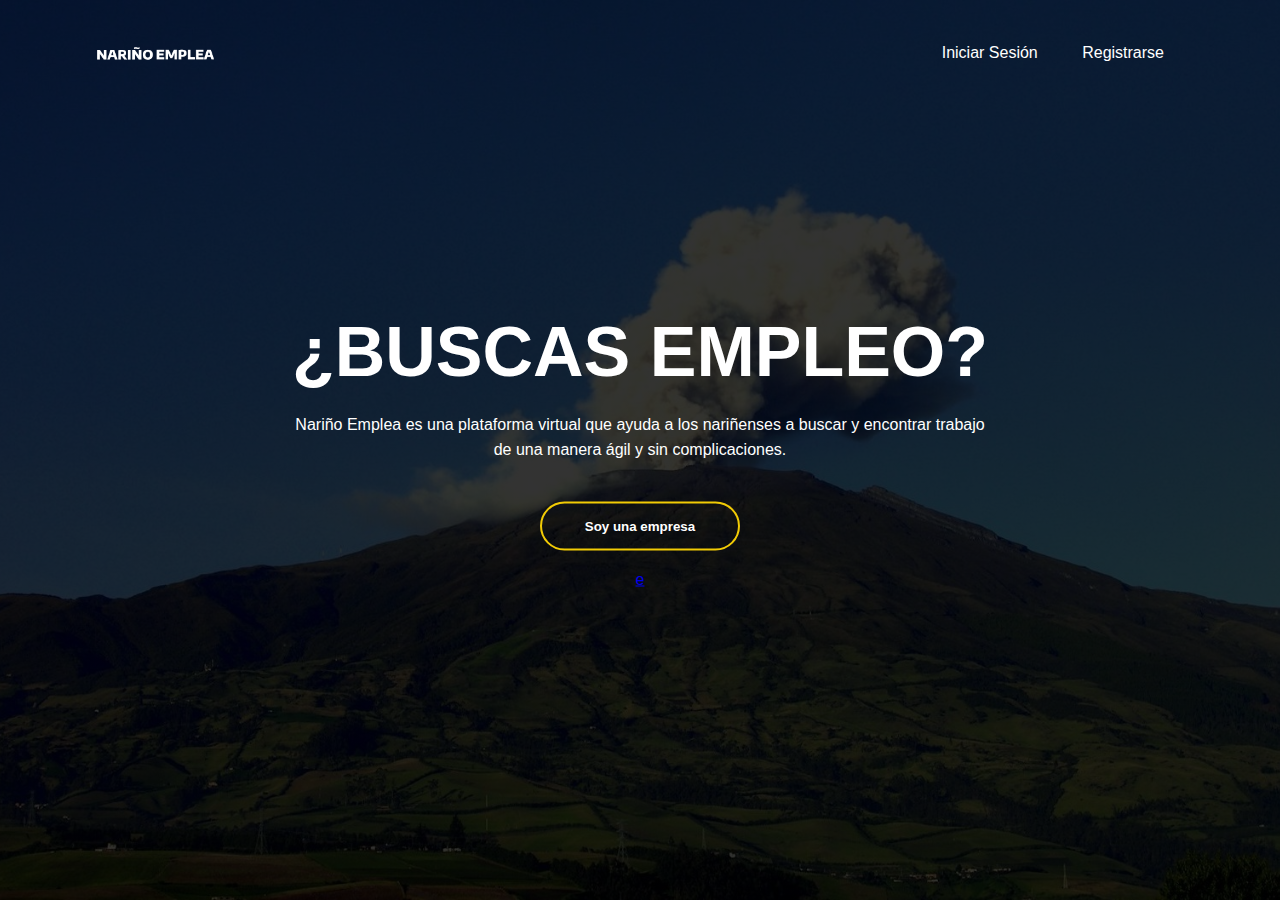
<file: index.html>
<!DOCTYPE html>
<html lang="es">
<head>
    <meta charset="UTF-8">
    <meta name="viewport" content="width=device-width, initial-scale=1.0">
    <title>Nariño Emplea</title>
    <link rel="stylesheet" href="assets/css/styleindex.css">
    <link rel="icon" href="assets/img/NE ico nb.png">
</head>
<body>
    <div class="banner">
        <div class="navbar">
            <img src="assets/img/logo.png" class="logo" alt="Logo de Nariño Emplea">
            <ul>
                <li><a href="http://localhost/NarinoEmplea/front/login/loginuser.php">Iniciar Sesión</a></li>
                <li><a href="http://localhost/NarinoEmplea/front/create/create_user.html">Registrarse</a></li>
            </ul>
        </div>
        <div class="content">
            <h1>¿BUSCAS EMPLEO?</h1>
            <p>Nariño Emplea es una plataforma virtual que ayuda a los nariñenses a buscar y encontrar trabajo
            <br>de una manera ágil y sin complicaciones.</p>   
            <button type="button"><span></span>Soy una empresa</button>
            <div class="button-link">
                <a href="http://localhost/NarinoEmplea/front/indexcompany.html" class="button-link">
                    <span></span>e
                </a>
            </div>       
        </div>
    </div>
</body>
</html>
</file>
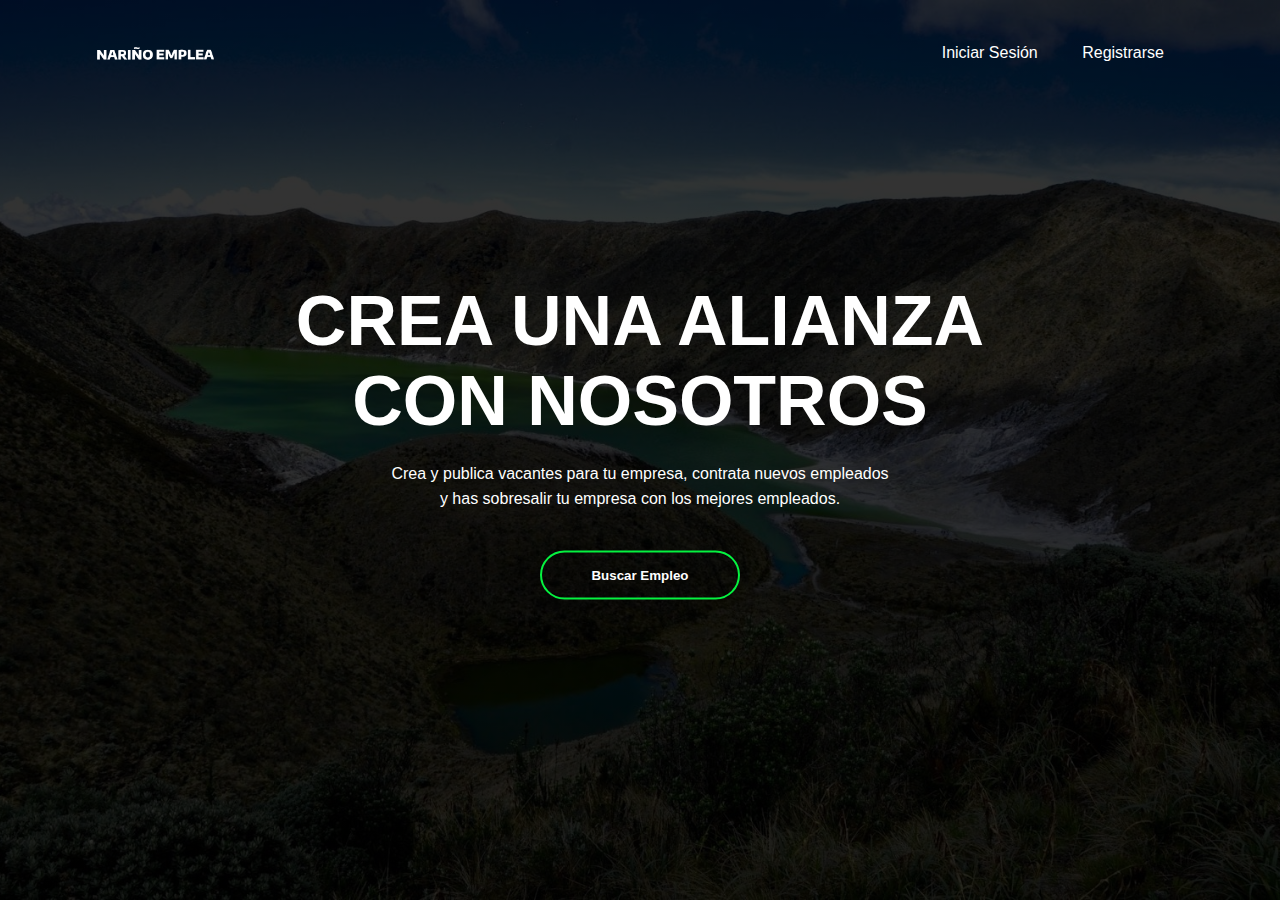
<file: front/indexcompany.html>
<!DOCTYPE html>
<html lang="es">
<head>
    <meta charset="UTF-8">
    <meta name="viewport" content="width=device-width, initial-scale=1.0">
    <title>Nariño Emplea | Empresa</title>
    <link rel="stylesheet" href="../assets/css/styleindexcompany.css">
    <link rel="icon" href="../assets/img/NE ico nb.png">
</head>
<body>
    <div class="banner">
        <div class="navbar">
            <img src="../assets/img/logo.png" class="logo" alt="Logo de Nariño Emplea">
            <ul>
                <li><a href="http://localhost/NarinoEmplea/front/login/logincompany.html">Iniciar Sesión</a></li>
                <li><a href="http://localhost/NarinoEmplea/front/create/create_company.html">Registrarse</a></li>
            </ul>
        </div>
        <div class="content">
            <h1>CREA UNA ALIANZA <br> CON NOSOTROS</h1>
            <p>Crea y publica vacantes para tu empresa, contrata nuevos empleados
            <br>y has sobresalir tu empresa con los mejores empleados.</p>
            <div>
                <a href = "http://localhost/NarinoEmplea/index.html"><button type="button"><span></span>Buscar Empleo</button></a> 
                <!-- <a href="front/create_company.html">C</a> -->
            </div>
        </div>
    </div>
</body>
</html>
</file>
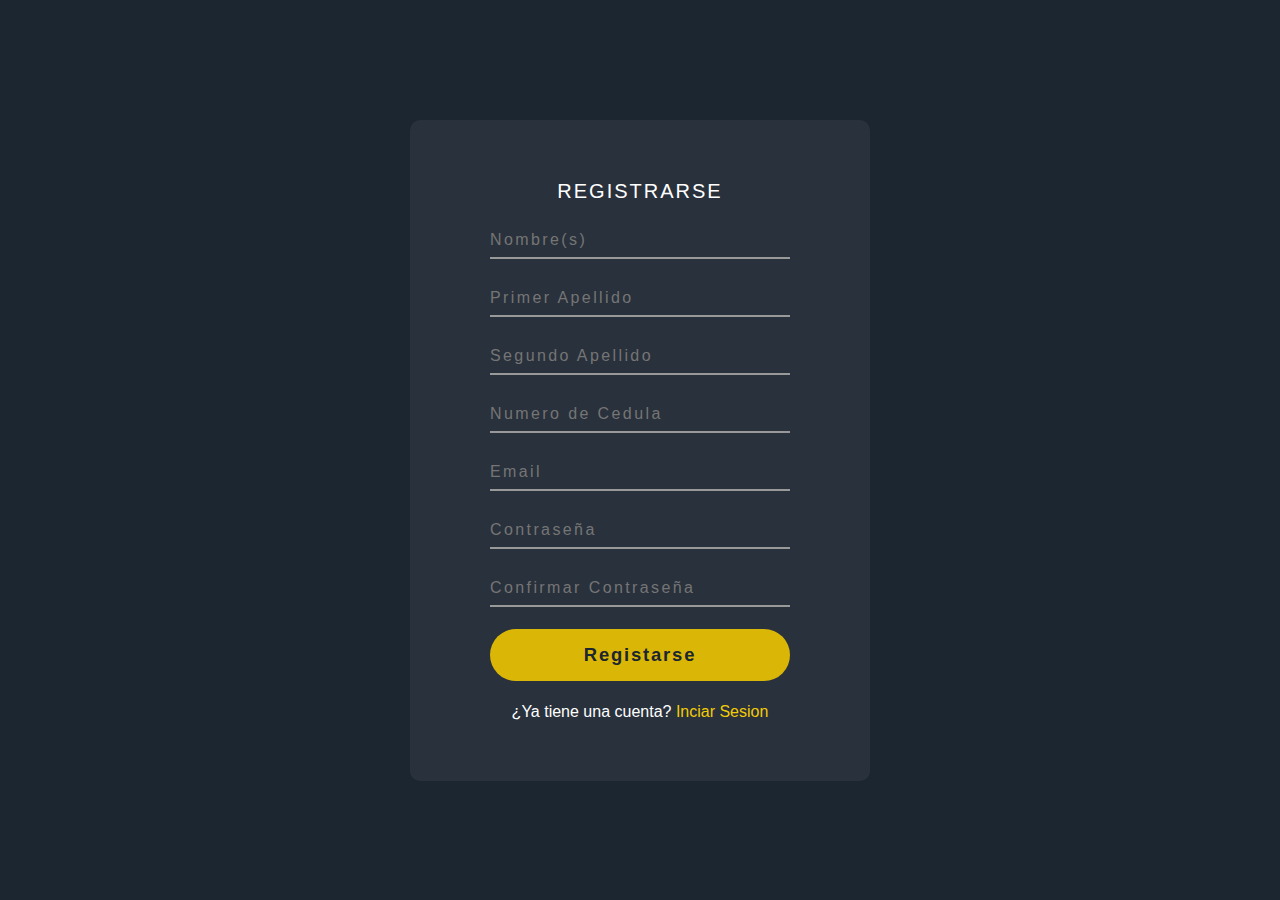
<file: front/register_user.html>
<!DOCTYPE html>
<html lang="es">
<head>
    <meta charset="UTF-8">
    <meta name="viewport" content="width=device-width, initial-scale=1.0">
    <title>Nariño Emplea | Registrarse</title>
    <link rel="stylesheet" href="../assets/css/styleregister.css">
</head>
<body>
    <form action="http://localhost/Narino_Emplea/back/register.php" method="post">
        <h1>Registrarse</h1>
        <div class="inputBox">
            <input name="name" type="text" placeholder="Nombre(s)" required>
        </div>
        <div class="inputBox">
            <input name="l_name" type="text" placeholder="Primer Apellido" required>
        </div>
        <div class="inputBox">
            <input name="sl_name" placeholder="Segundo Apellido" type="text" required>
        </div>
        <div class="inputBox">
            <input name="ced" placeholder="Numero de Cedula" type="text" required>
        </div>
        <div class="inputBox">
            <input name="email" placeholder="Email" type="text" required>
        </div>
        <div class="inputBox">
            <input name="pass" placeholder="Contraseña" type="password" required>
        </div>
        <div class="inputBox">
            <input name="passc" placeholder="Confirmar Contraseña" type="password" required>
        </div>
        <div class="inputBox">
            <input type="submit" value="Registarse">
        </div>
        <p>¿Ya tiene una cuenta? <a href="#">Inciar Sesion</a></p>
    </form>
</body>
</html>
</file>
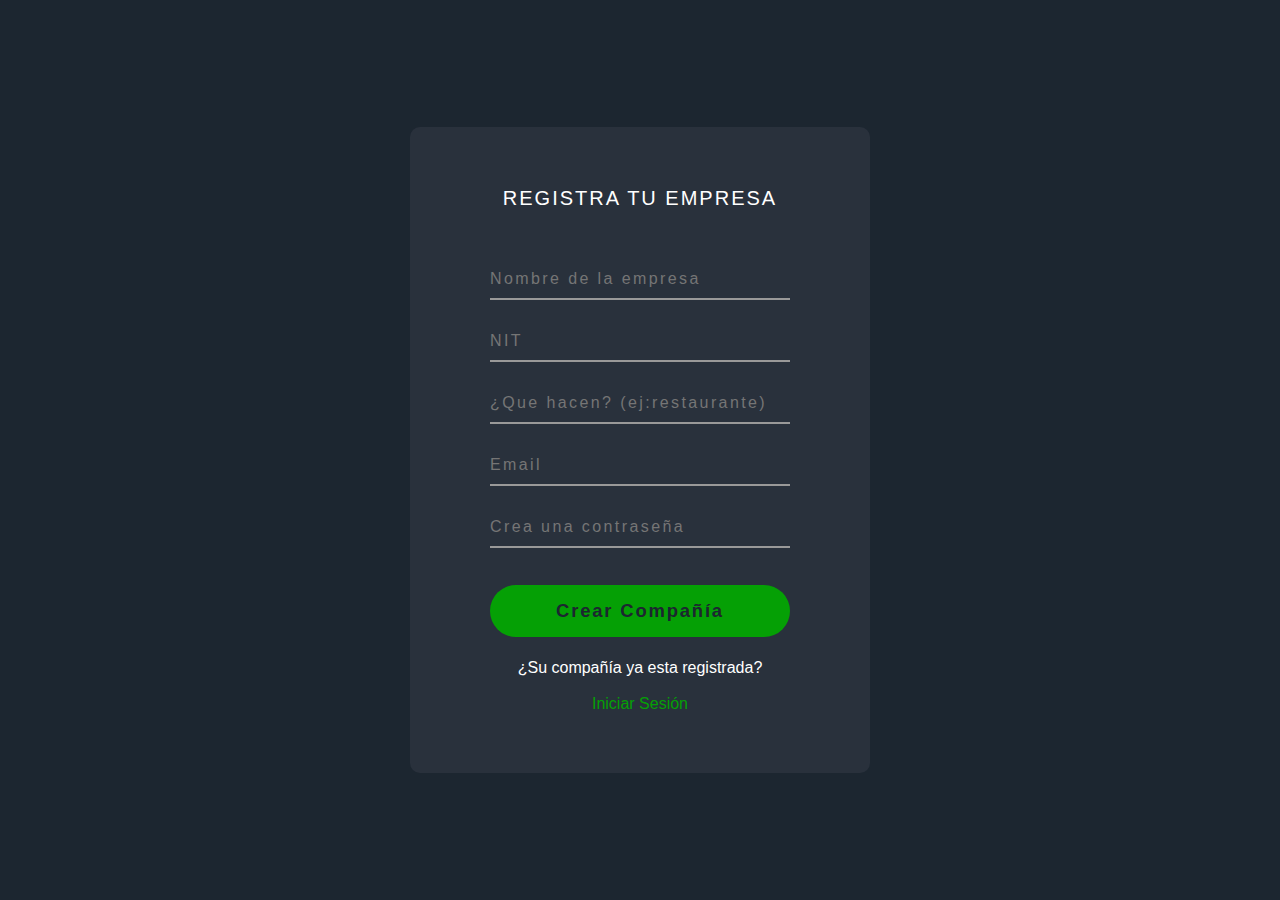
<file: front/create/create_company.html>
<!DOCTYPE html>
<html lang="es">
<head>
    <meta charset="UTF-8">
    <meta name="viewport" content="width=device-width, initial-scale=1.0">
    <title>Nariño Emplea | Registrarse</title>
    <link rel="stylesheet" href="../../assets/css/stylelogincompany.css">
    <link rel="icon" href="../../assets/img/NE ico nb.png">
</head>
<body>
    <form action="http://localhost/NarinoEmplea/back/create/create_company.php" method="post">
        <h1>Registra tu Empresa</h1>
        <div class="inputBox">
            <input name="name" type="text" placeholder="Nombre de la empresa" required>
        </div>
        <div class="inputBox">
            <input name="nit" type="text" placeholder="NIT" required onkeypress='return event.charCode >= 48 && event.charCode <= 57'>
        </div>
        <div class="inputBox">
            <input name="des" type="text" placeholder="¿Que hacen? (ej:restaurante)" required>
        </div>
        <div class="inputBox">
            <input name="email" type="email" placeholder="Email" required>
        </div>
        <div class="inputBox">
            <input name="pass" type="password" placeholder="Crea una contraseña" required>
        </div>
        <div class="inputBox">
            <input type="submit" value="Crear Compañía">
        </div>
        <p>¿Su compañía ya esta registrada? <br> <br><a href="http://localhost/NarinoEmplea/front/login/logincompany.html">Iniciar Sesión</a></p>

    </form>
</body>
</html>
</file>
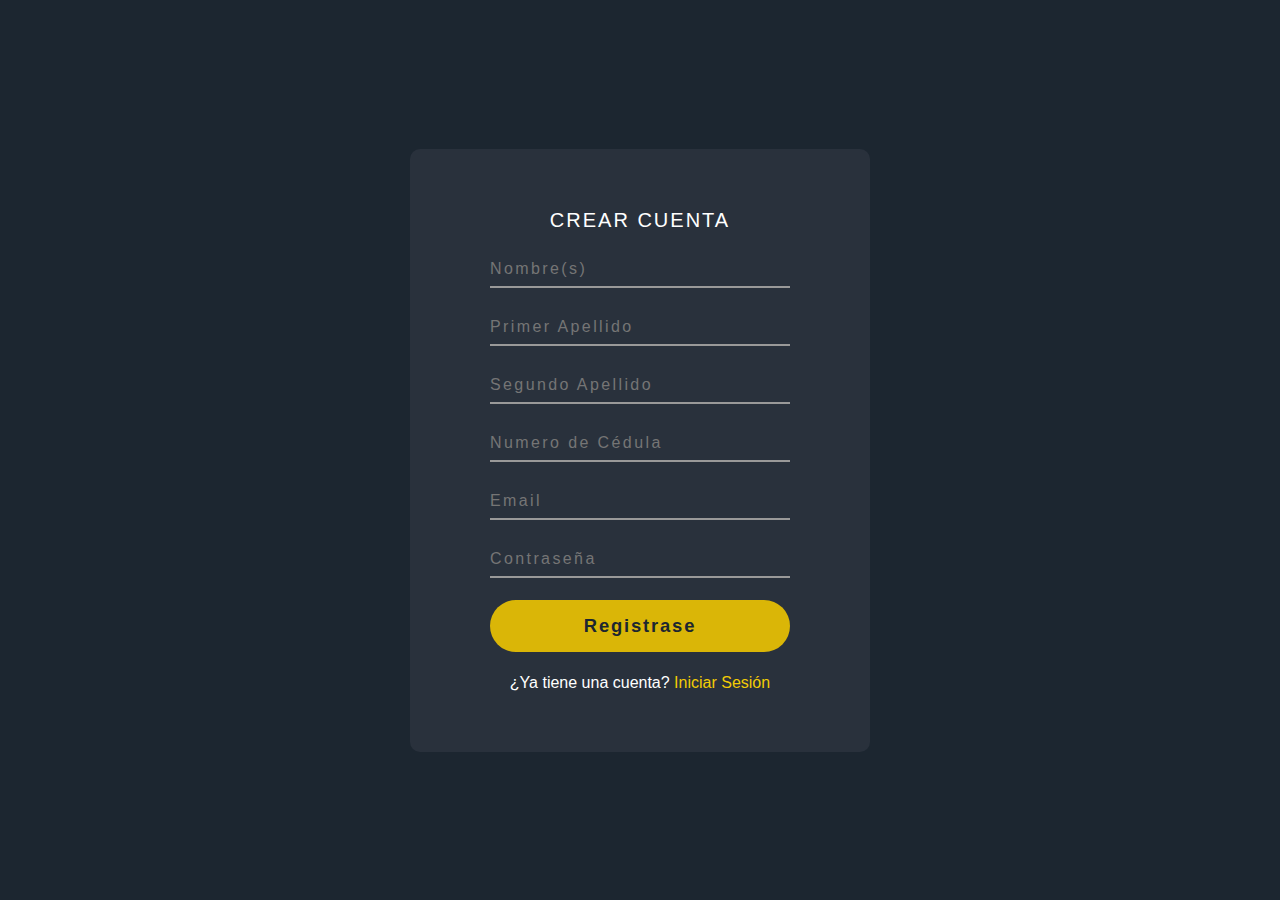
<file: front/create/create_user.html>
<!DOCTYPE html>
<html lang="es">
<head>
    <meta charset="UTF-8">
    <meta name="viewport" content="width=device-width, initial-scale=1.0">
    <title>Nariño Emplea | Registrarse</title>
    <link rel="stylesheet" href="../../assets/css/styleregister.css">
    <link rel="icon" href="../../assets/img/NE ico nb.png">

</head>
<body>
    <form action="http://localhost/NarinoEmplea/back/create/register.php" method="post">
        <h1>Crear Cuenta</h1>
        <div class="inputBox">
            <input name="name" type="text" placeholder="Nombre(s)" required>
        </div>
        <div class="inputBox">
            <input name="l_name" type="text" placeholder="Primer Apellido" required>
        </div>
        <div class="inputBox">
            <input name="sl_name" placeholder="Segundo Apellido" type="text" required>
        </div>
        <div class="inputBox">
            <input name="ced" placeholder="Numero de Cédula" type="text" required  onkeypress='return event.charCode >= 48 && event.charCode <= 57' maxlength="11" minlength="5"> 
        </div>
        <div class="inputBox">
            <input name="email" placeholder="Email" type="email" required>
        </div>
        <div class="inputBox">
            <input name="pass" placeholder="Contraseña" type="password" required>
        </div>
        <div class="inputBox">
            <input type="submit" value="Registrase">
        </div>
        <p>¿Ya tiene una cuenta? <a href="http://localhost/NarinoEmplea/front/login/loginuser.html">Iniciar Sesión</a></p>
    </form>
</body>
</html>
</file>
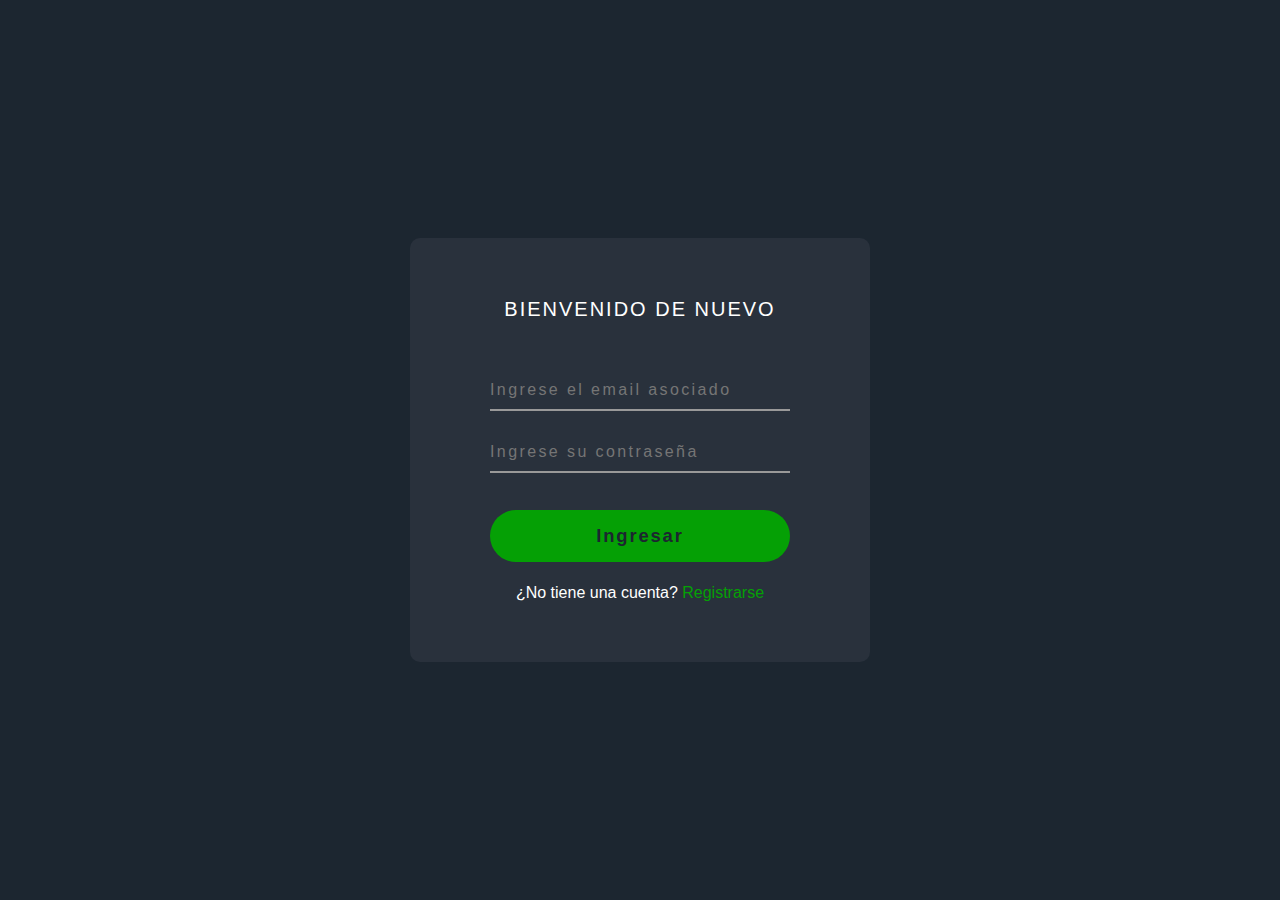
<file: front/login/logincompany.html>
<!DOCTYPE html>
<html lang="en">
<head>
    <meta charset="UTF-8">
    <meta name="viewport" content="width=device-width, initial-scale=1.0">
    <title>Iniciar Sesión</title>
    <link rel="stylesheet" href="../../assets/css/stylelogincompany.css">
    <link rel="icon" href="../../assets/img/NE ico nb.png">
</head>
<body>
<form action="http://localhost/NarinoEmplea/back/login/logincompany.php" method="post">
        <h1>Bienvenido de nuevo</h1>
        <div class="inputBox">
            <input name="email" type="text" placeholder="Ingrese el email asociado" required>
        </div>
        <div class="inputBox">
            <input name="pass" type="password" placeholder="Ingrese su contraseña" required>
        </div>
        <div class="inputBox">
            <input type="submit" value="Ingresar">
        </div>
        <p>¿No tiene una cuenta? <a href="http://localhost/NarinoEmplea/front/create/create_company.html">Registrarse</a></p>
    </form>
</body>
</html>
</file>
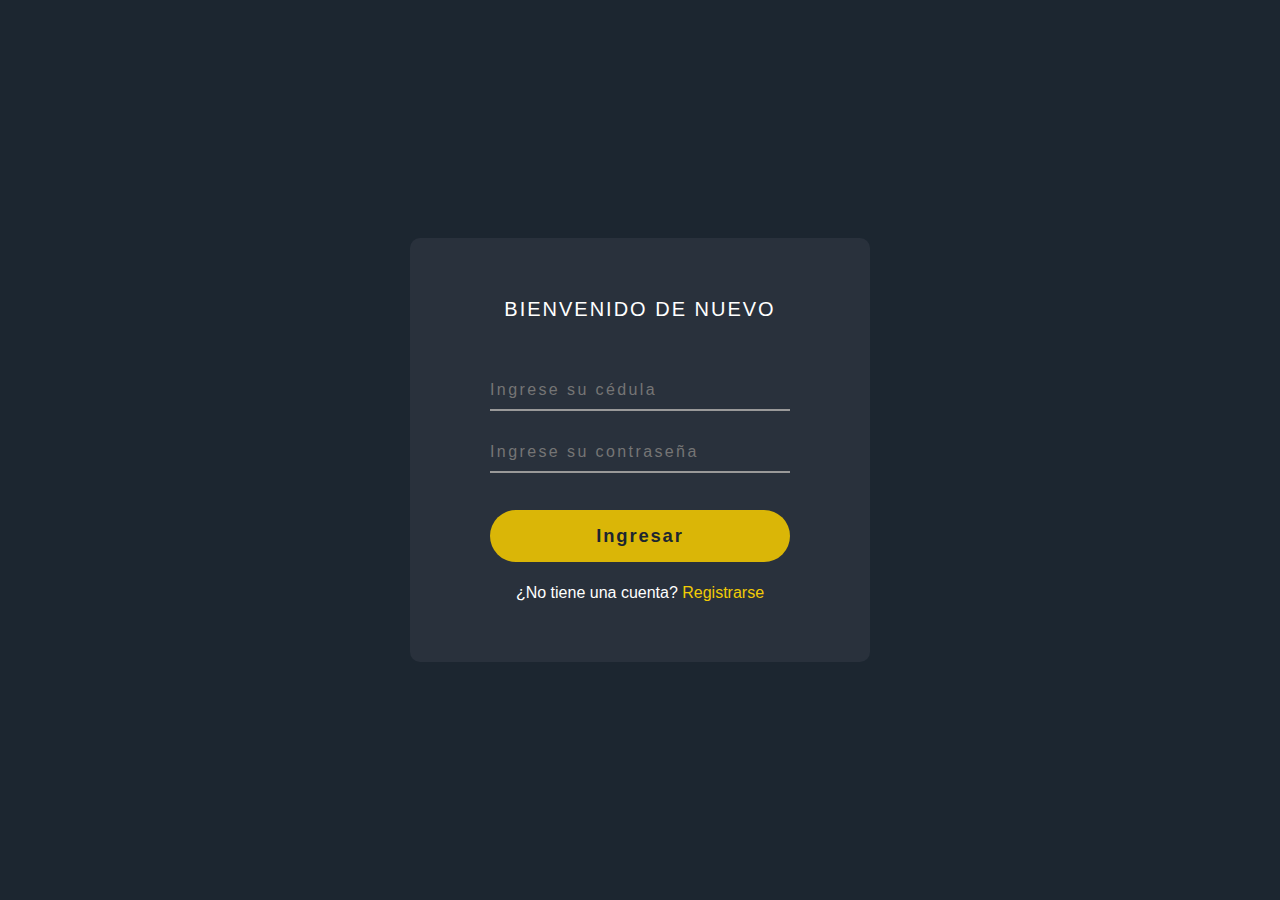
<file: front/login/loginuser.html>
<!DOCTYPE html>
<html lang="en">
<head>
    <meta charset="UTF-8">
    <meta name="viewport" content="width=device-width, initial-scale=1.0">
    <title>Iniciar Sesión</title>
    <link rel="stylesheet" href="../../assets/css/stylelogin.css">
    <link rel="icon" href="../../assets/img/NE ico nb.png">
</head>
<body>
<form action="http://localhost/NarinoEmplea/back/login/loginuser.php" method="post">
        <h1>Bienvenido de nuevo</h1>
        <div class="inputBox">
            <input name="ced" type="text" placeholder="Ingrese su cédula" required>
        </div>
        <div class="inputBox">
            <input name="pass" type="password" placeholder="Ingrese su contraseña" required>
        </div>
        <div class="inputBox">
            <input type="submit" value="Ingresar">
        </div>
        <p>¿No tiene una cuenta? <a href="http://localhost/NarinoEmplea/front/create/create_user.html">Registrarse</a></p>
    </form>
</body>
</html>
</file>
<file: assets/css/styleindex.css>
*{
    margin: 0;
    padding: 0;
    font-family: sans-serif;
}
.banner{
    width: 100%;
    height: 100vh;
    background-image: linear-gradient(rgba(0, 0, 0, 0.80),rgba(0, 0, 0, 0.80)),url(../img/volcan_galeras.jpg);
    background-size: cover;
    background-position: center;
}
.navbar{
    width: 85%;
    margin: auto;
    padding: 35px 0;
    display: flex;
    align-items: center;
    justify-content: space-between;
}
.logo{
    width: 120px;
    cursor: pointer;
}
.navbar ul li{
    list-style: none;
    display: inline-block;
    margin: 0 20px;
    size: 20px;
    position: relative;
}
.navbar ul li a{
    text-decoration: none;
    color: #fff;
    /*text-transform: uppercase;*/
}
.navbar ul li::after{
    content: '';
    height: 3px;
    width: 0%;
    background: #F2CB05;
    position: absolute;
    left: 0;
    bottom: -10px;
    transition: 0.5s;
}
.navbar ul li:hover::after{
    width: 100%;
}
.content{
    width: 100%;
    position: absolute;
    top: 50%;
    transform: translateY(-50%);
    text-align: center;
    color: #fff;
}
.content h1{
    font-size: 70px;
    margin-top: auto;
}
.content p{
    margin: 20px auto;
    font-weight: 100;
    line-height: 25px;
}
button{
    width: 200px;
    padding: 15px 0;
    text-align: center;
    margin: 20px 10px;
    border-radius: 25px;
    font-weight: bold;
    border: 2px solid #F2CB05;
    background: transparent;
    color: #fff;
    cursor: pointer;
    position: relative;
    overflow: hidden;
}
span{
    background: #F2CB05;
    height: 100%;
    width: 0%;
    border-radius: 25px;
    position: absolute;
    left: 0;
    bottom: 0;
    z-index: -1;
    transition: 0.5s;
}
button:hover span{
    width: 100%;
}
button:hover{
    border: none;
}
</file>
<file: assets/css/styleindexcompany.css>
*{
    margin: 0;
    padding: 0;
    font-family: sans-serif;
}
.banner{
    width: 100%;
    height: 100vh;
    background-image: linear-gradient(rgba(0, 0, 0, 0.80),rgba(0, 0, 0, 0.80)),url(../img/lajas5.jpg);
    background-size: cover;
    background-position: center;
}
.navbar{
    width: 85%;
    margin: auto;
    padding: 35px 0;
    display: flex;
    align-items: center;
    justify-content: space-between;
}
.logo{
    width: 120px;
    cursor: pointer;
}
.navbar ul li{
    list-style: none;
    display: inline-block;
    margin: 0 20px;
    size: 20px;
    position: relative;
}
.navbar ul li a{
    text-decoration: none;
    color: #fff;
    /*text-transform: uppercase;*/
}
.navbar ul li::after{
    content: '';
    height: 3px;
    width: 0%;
    background: #05f240;
    position: absolute;
    left: 0;
    bottom: -10px;
    transition: 0.5s;
}
.navbar ul li:hover::after{
    width: 100%;
}
.content{
    width: 100%;
    position: absolute;
    top: 50%;
    transform: translateY(-50%);
    text-align: center;
    color: #fff;
}
.content h1{
    font-size: 70px;
    margin-top: auto;
}
.content p{
    margin: 20px auto;
    font-weight: 100;
    line-height: 25px;
}
button{
    width: 200px;
    padding: 15px 0;
    text-align: center;
    margin: 20px 10px;
    border-radius: 25px;
    font-weight: bold;
    border: 2px solid #05f240;
    background: transparent;
    color: #fff;
    cursor: pointer;
    position: relative;
    overflow: hidden;
}
span{
    background: #05f240;
    height: 100%;
    width: 0%;
    border-radius: 25px;
    position: absolute;
    left: 0;
    bottom: 0;
    z-index: -1;
    transition: 0.5s;
}
button:hover span{
    width: 100%;
}
button:hover{
    border: none;
}

.button-link {
    width: 200px;
    padding: 15px 0;
    text-align: center;
    margin: 20px 10px;
    border-radius: 25px;
    font-weight: bold;
    border: 2px solid #05f240;
    background: transparent;
    color: #fff;
    cursor: pointer;
    position: relative;
    overflow: hidden;
    text-decoration: none; /* Añadir esta línea para eliminar el subrayado del enlace */
}

.button-link span {
    background: #05f240;
    height: 100%;
    width: 0%;
    border-radius: 25px;
    position: absolute;
    left: 0;
    bottom: 0;
    z-index: -1;
    transition: 0.5s;
}

.button-link:hover span {
    width: 100%;
}

.button-link:hover {
    border: none;
}
</file>
<file: assets/css/styleregister.css>
*{
    margin: 0;
    padding: 0;
    box-sizing: border-box;
    font-family: sans-serif;
}
:root{
    --clr: #0ab3ff;

}
body{
    display: flex;
    justify-content: center;
    align-items: center;
    min-height: 100vh;
    background: #1c2630;
}
form{
    background: #29313c;
    padding: 60px 80px 60px;
    text-align: center;
    display: flex;
    flex-direction: column;
    border-radius: 10px;
}
form h1{
    color: #fff;
    font-weight: 500;
    text-transform: uppercase;
    font-size: 1.25em;
    letter-spacing: 0.1em;
    margin-bottom: 20px;
}
.inputBox{
    position: relative;
    width: 300px;
    margin-bottom: 22px;
}
.inputBox input{
    position: relative;
    width: 100%;
    padding: 8px 0;
    background: transparent;
    border: none;
    border-bottom: 2px solid #999;
    outline: none;
    color: #fff;
    font-size: 1em;
    letter-spacing: 0.15em;

}
.inputBox label{
    position: absolute;
    left: 0;
    padding: 10px 0;
    pointer-events: none;
    color: #999;
}
.inputBox input:focus, .inputBox input:valid{
    border-bottom: 2px solid #dab607;
}
.inputBox input[type="submit"]{
    background: #dab607;
    border: none;
    padding: 15px;
    border-radius: 50px;
    color:#1c2630;
    font-weight: 600;
    font-size: 1.15em;
    letter-spacing: 0.1em;
    cursor: pointer;
    transition: 0.5s;
}
.inputBox input[type="submit"]:hover{
    letter-spacing: 0.35em;
}
form p{
    color: #fff;
}
form p a{
    color: #F2CB05;
    font-weight: 500;
    text-decoration: none;
    
}
</file>
<file: assets/css/stylelogincompany.css>
*{
    margin: 0;
    padding: 0;
    box-sizing: border-box;
    font-family: sans-serif;
}

body{
    /* Fondo del todo */
    display: flex;
    justify-content: center;
    align-items: center;
    min-height: 100vh;
    background: #1c2630;
}

form{
    background: #29313c;
    padding: 60px 80px 60px;
    text-align: center;
    display: flex;
    flex-direction: column;
    border-radius: 10px;
}

form h1{
    color: #fff;
    font-weight: 530;
    text-transform: uppercase;
    font-size: 1.25em;
    letter-spacing: 0.1em;
    margin-bottom: 50px;
}

.inputBox{
    position: relative;
    width: 300px;
    margin-bottom: 22px;
}

.inputBox input{
    position: relative;
    width: 100%;
    padding: 10px 0;
    background: transparent;
    border: none;
    border-bottom: 2px solid #999;
    outline: none;
    color: #fff;
    font-size: 1em;
    letter-spacing: 0.15em;
}

.inputBox label{
    position: absolute;
    left: 0;
    padding: 20px 0;
    pointer-events: none;
    color: #999;
}

.inputBox input:focus, .inputBox input:valid{
    border-bottom: 2px solid #05a005;
}
.inputBox input[type="submit"]{
    margin-top: 15px;
    background: #05a005;
    border: none;
    padding: 15px;
    border-radius: 50px;
    color:#1c2630;
    font-weight: 600;
    font-size: 1.15em;
    letter-spacing: 0.1em;
    cursor: pointer;
    transition: 0.5s;
}

.inputBox input[type="submit"]:hover{
    letter-spacing: 0.35em;
}
form p{
    color: #fff;
}
form p a{
    color: #05a005;
    font-weight: 500;
    text-decoration: none;
    
}
</file>
<file: assets/css/stylelogin.css>
*{
    margin: 0;
    padding: 0;
    box-sizing: border-box;
    font-family: sans-serif;
}

body{
    /* Fondo del todo */
    display: flex;
    justify-content: center;
    align-items: center;
    min-height: 100vh;
    background: #1c2630;
}

form{
    background: #29313c;
    padding: 60px 80px 60px;
    text-align: center;
    display: flex;
    flex-direction: column;
    border-radius: 10px;
}

form h1{
    color: #fff;
    font-weight: 530;
    text-transform: uppercase;
    font-size: 1.25em;
    letter-spacing: 0.1em;
    margin-bottom: 50px;
}

.inputBox{
    position: relative;
    width: 300px;
    margin-bottom: 22px;
}

.inputBox input{
    position: relative;
    width: 100%;
    padding: 10px 0;
    background: transparent;
    border: none;
    border-bottom: 2px solid #999;
    outline: none;
    color: #fff;
    font-size: 1em;
    letter-spacing: 0.15em;
}

.inputBox label{
    position: absolute;
    left: 0;
    padding: 20px 0;
    pointer-events: none;
    color: #999;
}

.inputBox input:focus, .inputBox input:valid{
    border-bottom: 2px solid #dab607;
}
.inputBox input[type="submit"]{
    margin-top: 15px;
    background: #dab607;
    border: none;
    padding: 15px;
    border-radius: 50px;
    color:#1c2630;
    font-weight: 600;
    font-size: 1.15em;
    letter-spacing: 0.1em;
    cursor: pointer;
    transition: 0.5s;
}

.inputBox input[type="submit"]:hover{
    letter-spacing: 0.35em;
}
form p{
    color: #fff;
}
form p a{
    color: #F2CB05;
    font-weight: 500;
    text-decoration: none;
    
}
</file>
